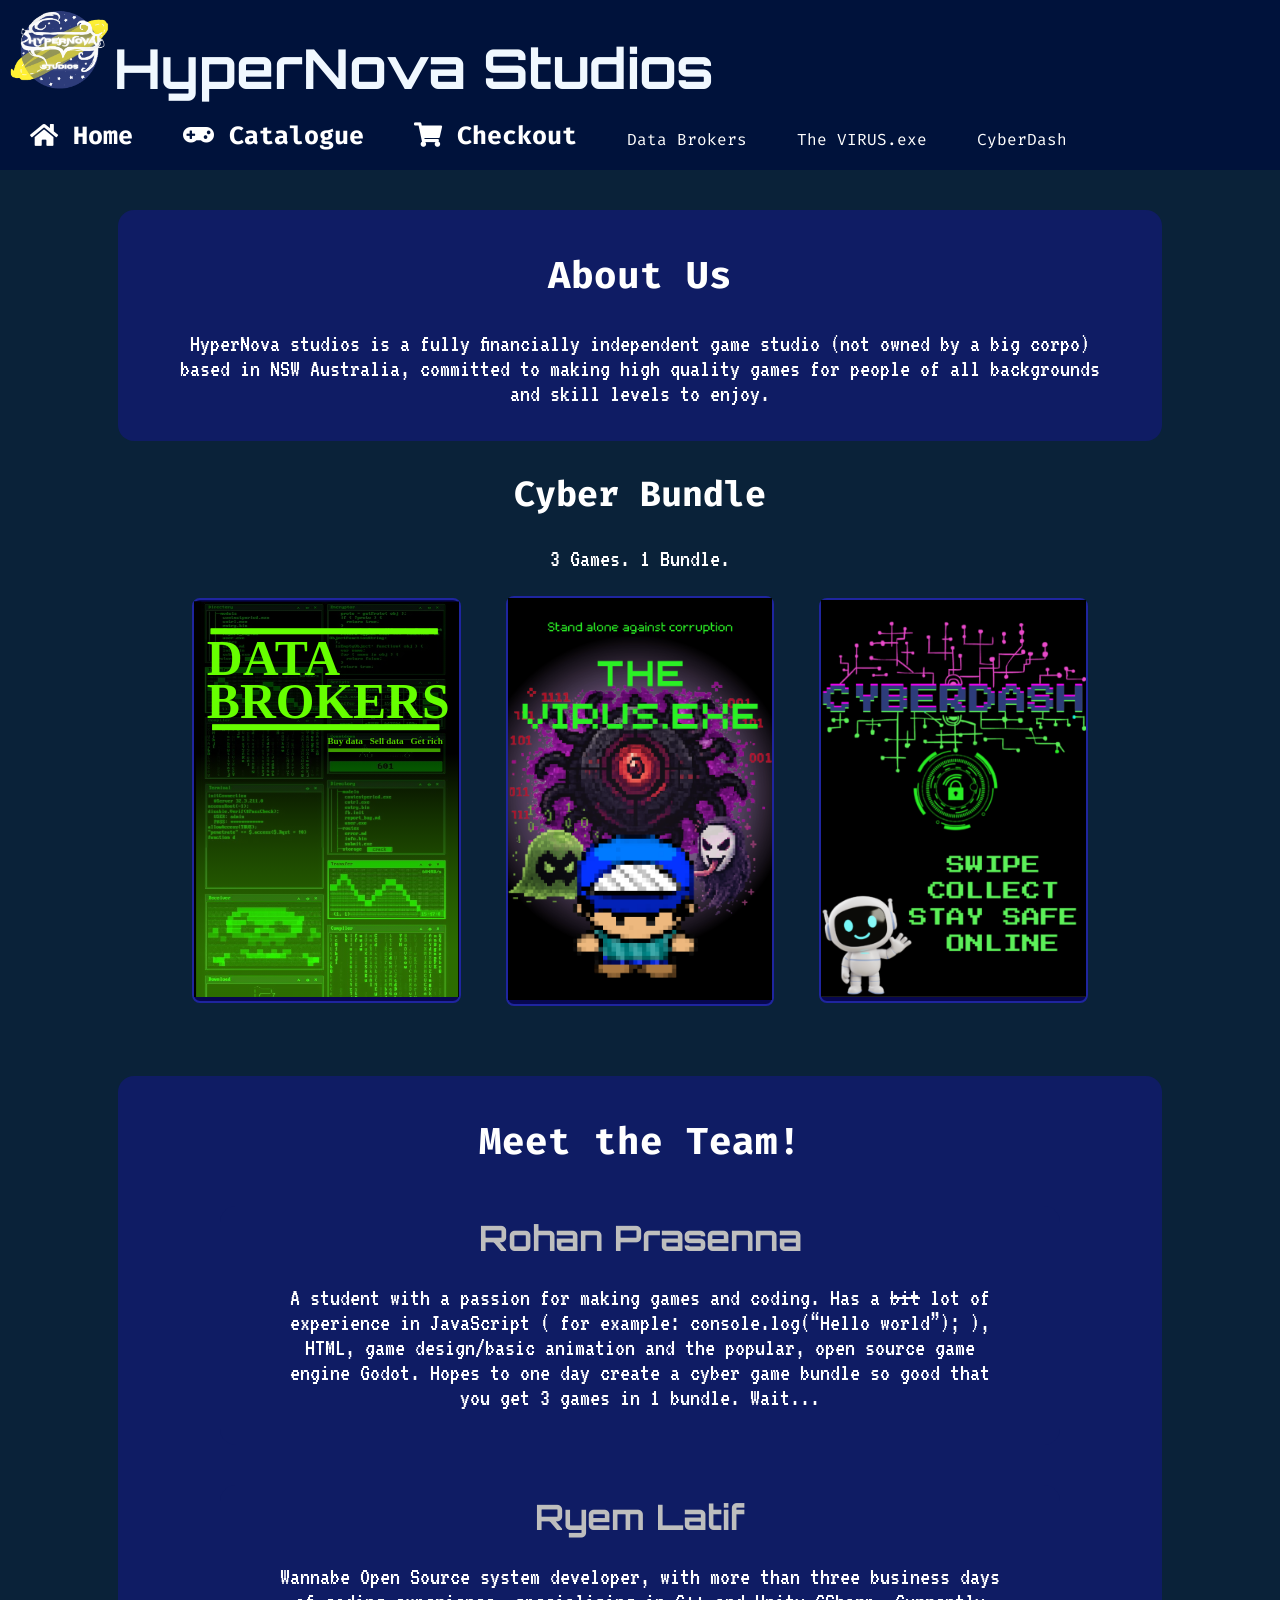
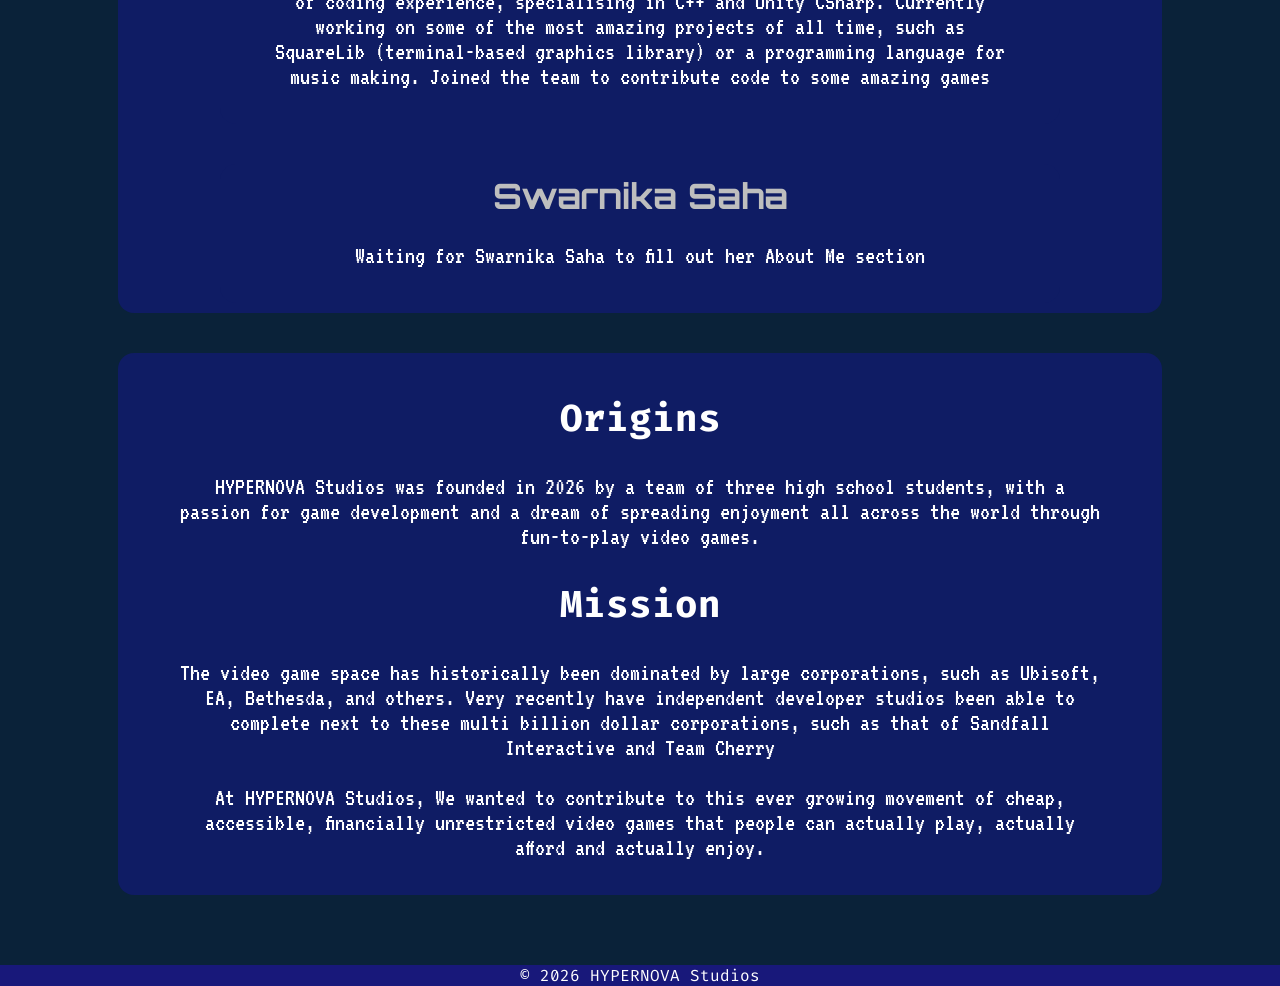
<file: index.html>
<!DOCTYPE html>
<html lang="en">
<!--head section used as var init/library import area equivalent, (from C or smth) -note specifically for ryem-->

<head>
  <meta charset="utf-8">
  <title>
    HyperNova Studios
  </title>
  <!--stylsheets for fonts+icons+styling-->
  <link rel="stylesheet" href="style.css">
  <link rel="stylesheet" href="https://fonts.googleapis.com/css?family=Orbitron">
  <link rel="stylesheet" href="https://fonts.googleapis.com/css?family=Fira+Code">
  <link rel="stylesheet" href="https://fonts.googleapis.com/css?family=VT323">
  <link rel="stylesheet" href="https://use.fontawesome.com/releases/v5.15.4/css/all.css">
  <link rel="icon" type="image/x-icon" href="astro.png">
</head>

<body class="shared">
  <!-- title header section-->
  <header>
    <div class="logo">
      <img src="astro.png">
      <strong>HyperNova Studios</strong>
    </div>
    <nav>
      <strong><a href="index.html"><span class="fa fa-home"></span> Home</a></strong>
      <strong><a href="games_detail.html"><span class="fa fa-gamepad"></span> Catalogue</a></strong>
      <strong><a href="buy.html"><span class="fa fa-shopping-cart"></span> Checkout</a></strong>

      <a href="ryem.html">Data Brokers</a>
      <a href="rohan.html">The VIRUS.exe</a>
      <a href="swarnika.html">CyberDash</a>
    </nav>
  </header>
  <!-- main UI section -->
  <div class="about">
    <h2>About Us</h2>
    <p>HyperNova studios is a fully financially independent game studio (not owned by a big corpo) based in NSW
      Australia, committed to making high quality games for people of all backgrounds and skill levels to enjoy. </p>
    <!--maybe add like, a "Read More" button that goes to the Origins paragraph-->
  </div>

  <!-- bundle with short game description section-->
  <div class="bundle-outline">
    <h2>Cyber Bundle</h2>
    <p>3 Games. 1 Bundle.</p>
    <section class="bundle">
      <a href="ryem.html">
        <div class="gamecard">
          <img src="cover_art/ryemgame.svg">
        </div>
      </a>
      <a href="rohan.html">
        <div class="gamecard">
          <img src="cover_art/rohangame.png">
        </div>
      </a>
      <a href="swarnika.html">
        <div class="gamecard">
          <img src="cover_art/swarnika.png">
        </div>
      </a>
  </div>

  <div class="about">
    <h2>Meet the Team!</h2>
    <section class="about">
      <strong class="devstitle">Rohan Prasenna</strong>
      <p>A student with a passion for making games and coding. Has a <s>bit</s> lot of experience in JavaScript ( for example: console.log(“Hello world”); ), 
        HTML, game design/basic animation and the popular, open source game engine Godot. Hopes to one day create a cyber game bundle so good that 
        you get 3 games in 1 bundle. Wait...</p>
    </section>
    <section class="about">
      <strong class="devstitle">Ryem Latif</strong>
      <p>Wannabe Open Source system developer, with more than three business days of coding experience, specialising in
        C++ and Unity CSharp. Currently working on some of the most amazing projects of all time, such as SquareLib
        (terminal-based graphics library) or a programming language for music making. Joined the team to
        contribute code to some amazing games</p>
    </section>
    <section class="about">
      <strong class="devstitle">Swarnika Saha</strong>
      <p>Waiting for Swarnika Saha to fill out her About Me section</p>
    </section>
  </div>
  <div class="about">
    <!--maybe add like, a "Read More" button for this next paragraphs-->
    <h2>Origins</h2>
    <p>HYPERNOVA Studios was founded in 2026 by a team of three high school students, with a passion for game
      development and a dream of spreading enjoyment all across the world through fun-to-play video games. </p>
    <h2>Mission</h2>
    <p>The video game space has historically been dominated by large corporations, such as Ubisoft, EA, Bethesda, and
      others. Very recently have independent developer studios been able to complete next to these multi billion dollar
      corporations, such as that of Sandfall Interactive and Team Cherry</p>
    <p>At HYPERNOVA Studios, We wanted to contribute to this ever growing movement of cheap, accessible, financially
      unrestricted video games that people can actually play, actually afford and actually enjoy.</p>
  </div>
  </section>
  <!-- copyright signage and footers-->
  <footer> © 2026 HYPERNOVA Studios </footer>
</body>

</html>
</file>
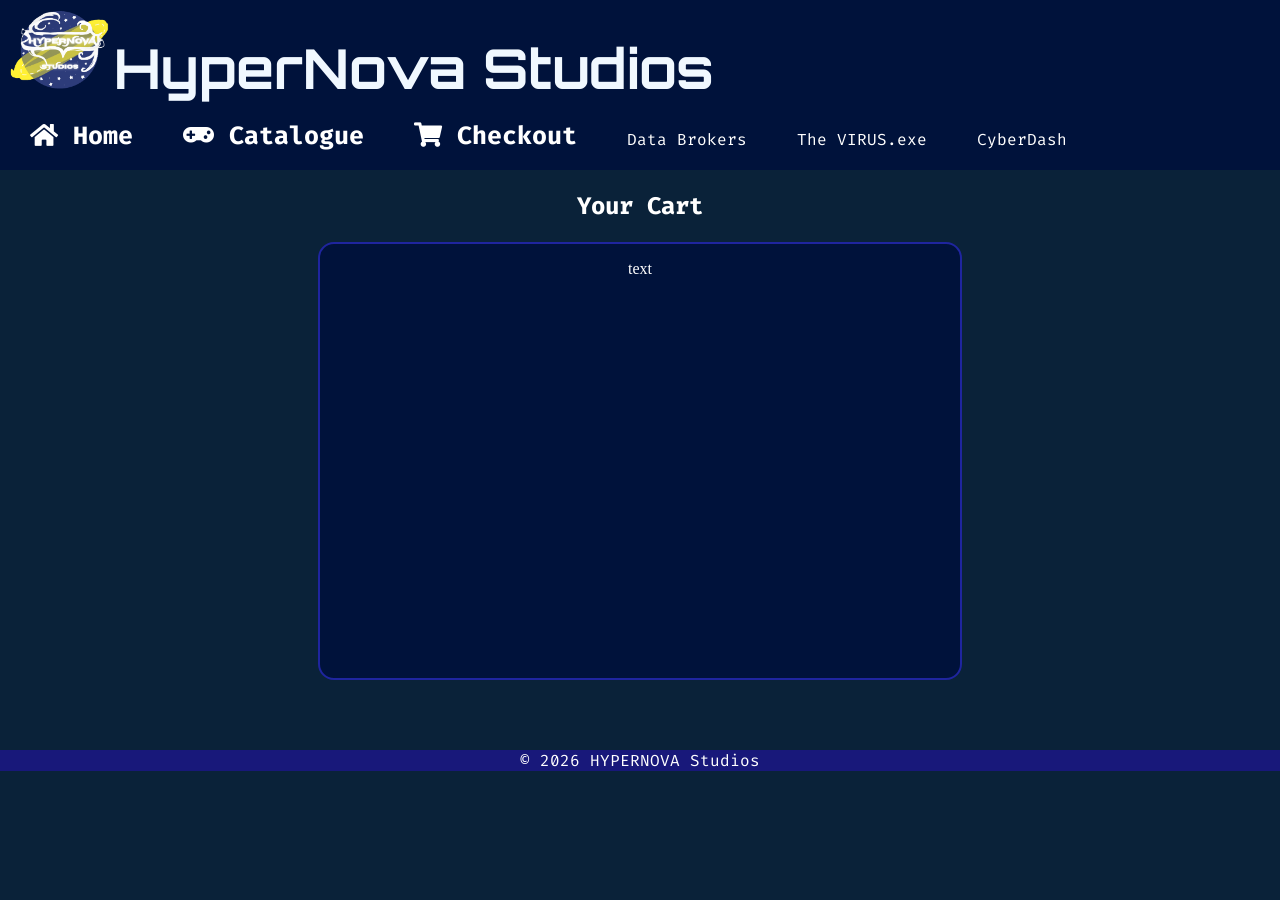
<file: buy.html>
<!DOCTYPE html>
<html lang="en">
<!--head section used as var init/library import area equivalent, (from C or smth) -note for ryem-->
  <head>
    <meta charset="utf-8">
    <!--just placeholder title, fix later-->
    <title>
      HyperNova Studios - Checkout
    </title>
    <!--stylesheets for fonts+icons+styling-->
    <link rel="stylesheet" href="style.css">
    <link rel="stylesheet" href="https://fonts.googleapis.com/css?family=Orbitron">
    <link rel="stylesheet" href="https://fonts.googleapis.com/css?family=Fira+Code">
    <link rel="stylesheet" href="https://use.fontawesome.com/releases/v5.15.4/css/all.css">
    <link rel="icon" type="image/x-icon" href="astro.png">
  </head>
  <body class="shared">
    <!-- title header section-->
    <header>
      <div class="logo">
        <img src="astro.png">
        <strong>HyperNova Studios</strong>
      </div>
      <nav>
        <strong><a href="index.html"><span class="fa fa-home"></span> Home</a></strong>
        <strong><a href="games_detail.html"><span class="fa fa-gamepad"></span> Catalogue</a></strong>
        <strong><a href="buy.html"><span class="fa fa-shopping-cart"></span> Checkout</a></strong>
        <a href="ryem.html" class="gamenav">Data Brokers</a>
        <a href="rohan.html" class="gamenav">The VIRUS.exe</a>
        <a href="swarnika.html" class="gamenav">CyberDash</a>
      </nav>
    </header>
    <section>
        <div class="cart">
          <h2>Your Cart</h1>
          <div class="cyberbundle">
            <p>text</p>
          </div>
        </div>
    </section>
    <footer>© 2026 HYPERNOVA Studios</footer>
  </body>
</html>
</file>
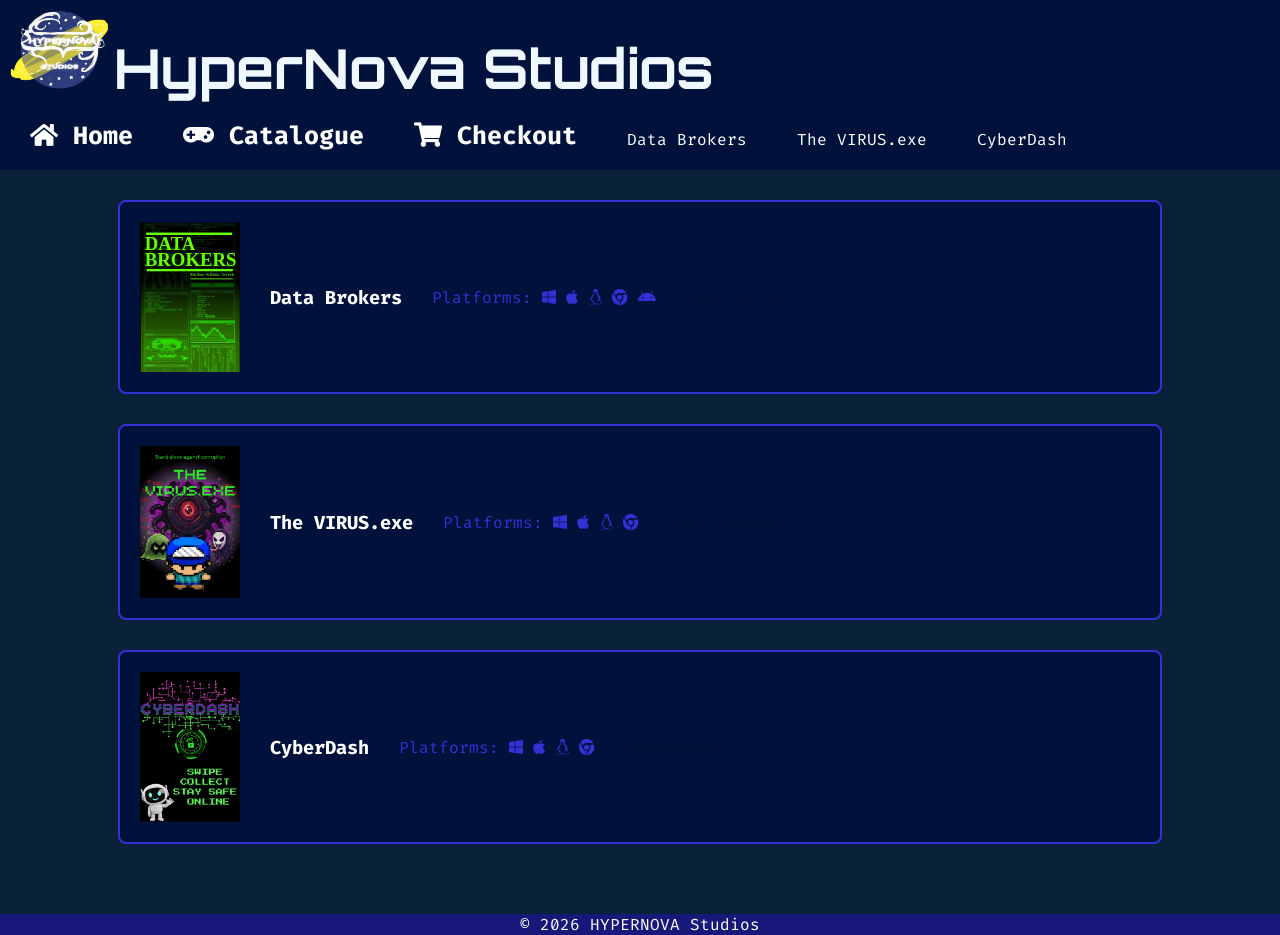
<file: games_detail.html>
<!DOCTYPE html>
<html lang="en">
<!--head section used as var init/library import area equivalent, (from C or smth) -note for ryem-->
  <head>
    <meta charset="utf-8">
    <!--just placeholder title, fix later-->
    <title>
      HyperNova Studios - Catalogue
    </title>
    <!--stylesheets for fonts+icons+styling-->
    <link rel="stylesheet" href="style.css">
    <link rel="stylesheet" href="https://fonts.googleapis.com/css?family=Orbitron">
    <link rel="stylesheet" href="https://fonts.googleapis.com/css?family=Fira+Code">
    <link rel="stylesheet" href="https://fonts.googleapis.com/css?family=Lato">
    <link rel="stylesheet" href="https://use.fontawesome.com/releases/v5.15.4/css/all.css">
    <link rel="icon" type="image/x-icon" href="astro.png">
  </head>
  <body class="shared">
    <!-- title header section-->
    <header>
      <div class="logo">
        <img src="astro.png">
        <strong>HyperNova Studios</strong>
      </div>
      <nav>
        <strong><a href="index.html"><span class="fa fa-home"></span> Home</a></strong>
        <strong><a href="games_detail.html"><span class="fa fa-gamepad"></span> Catalogue</a></strong>
        <strong><a href="buy.html"><span class="fa fa-shopping-cart"></span> Checkout</a></strong>
        <a href="ryem.html" class="gamenav">Data Brokers</a>
        <a href="rohan.html" class="gamenav">The VIRUS.exe</a>
        <a href="swarnika.html" class="gamenav">CyberDash</a>
      </nav>
    </header>
    <!--list of games-->
    <section class="gamelist">
       <a href="ryem.html"> 
        <div>
          <img src="cover_art/ryemgame.svg" alt="Data Brokers Title Card Image">
          <h3>Data Brokers</h3>
          <!--brand icons must have 'fab' at the start-->
          <span>
            Platforms:
            <i><span class="fab fa-windows"></span></i>
            <i><span class="fab fa-apple"></span></i>
            <i><span class="fab fa-linux"></span></i>
            <i><span class="fab fa-chrome"></span></i>
            <i><span class="fab fa-android"></span></i>
          </span>
          <p>View Details</p>
        </div>
      </a> 
      <a href="rohan.html"> 
        <div>
          <img src="cover_art/rohangame.png" alt="The VIRUS.exe Title Card Image">
          <h3>The VIRUS.exe</h3>
          <span>
            Platforms:
            <i><span class="fab fa-windows"></span></i>
            <i><span class="fab fa-apple"></span></i>
            <i><span class="fab fa-linux"></span></i>
            <i><span class="fab fa-chrome"></span></i>
          </span>
          <p>View Details</p>
          </div>
      </a> 
      <a href="swarnika.html"> 
        <div>
          <img src="cover_art/swarnika.png" alt="CyberDash Title Card Image">
          <h3>CyberDash</h3>
          <span>
            Platforms:
            <i><span class="fab fa-windows"></span></i>
            <i><span class="fab fa-apple"></span></i>
            <i><span class="fab fa-linux"></span></i>
            <i><span class="fab fa-chrome"></span></i>
          </span>
          <p>View Details</p>
        </div>
      </a> 
    </section>
    <!-- copyright signage and footers-->
    <footer>© 2026 HYPERNOVA Studios</footer>
  </body>
</html>
</file>
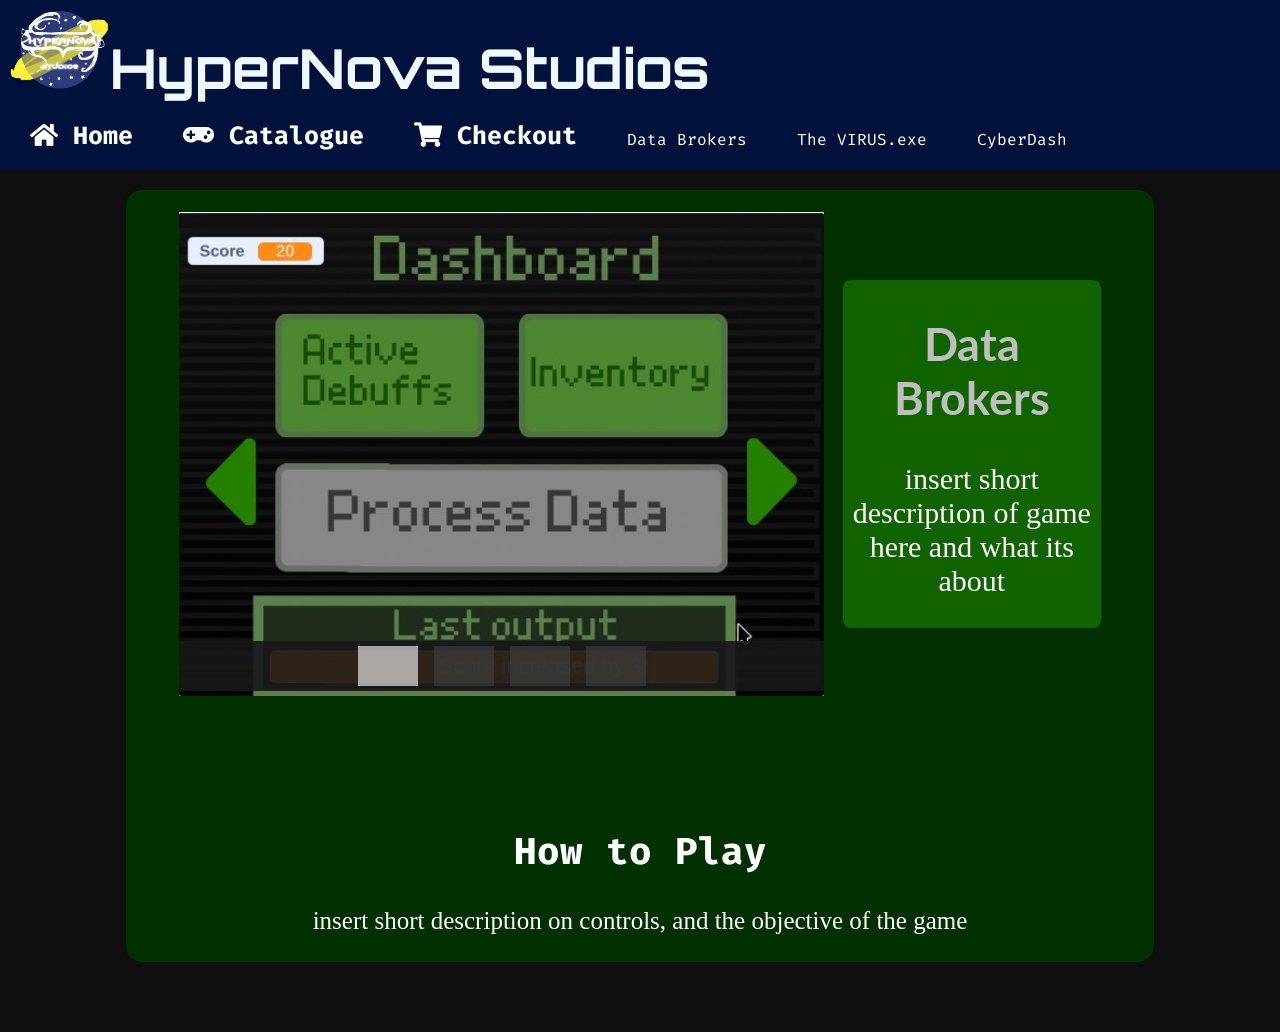
<file: ryem.html>
<!DOCTYPE html>
<html lang="en"><!--head section used as var init/library import area equivalent, (from C or smth) -note for ryem-->

<head>
  <meta charset="utf-8">
  <title>HyperNova Studios</title>
  <!--stylsheets for fonts+icons+styling-->
    <link rel="stylesheet" href="style.css">
  <link rel="stylesheet" href="game_images/imgcarousel.css">
  <link rel="stylesheet" href="https://fonts.googleapis.com/css?family=Orbitron">
  <link rel="stylesheet" href="https://fonts.googleapis.com/css?family=Fira+Code">
  <link rel="stylesheet" href="https://fonts.googleapis.com/css?family=Lato">
  <link rel="stylesheet" href="https://use.fontawesome.com/releases/v5.15.4/css/all.css">
  <link rel="icon" type="image/x-icon" href="astro.png">
</head>
<!--all indiv bodies must be marked "[NAME]html"-->
<body id="ryemhtml"><!-- title header section-->
  <header>
    <div class="logo"><img src="astro.png"><strong>HyperNova Studios</strong></div>
    <nav>
      <strong><a href="index.html"><span class="fa fa-home"></span> Home</a></strong>
      <strong><a href="games_detail.html"><span class="fa fa-gamepad"></span> Catalogue</a></strong>
      <strong><a href="buy.html"><span class="fa fa-shopping-cart"></span> Checkout</a></strong>
      <a href="ryem.html">Data Brokers</a>
      <a href="rohan.html">The VIRUS.exe</a>
      <a href="swarnika.html">CyberDash</a>
    </nav>
  </header>
  <main><p></p>
    <!--root of all items, serves to align everything-->
    
    <section class="rootcontainer">

      <div class="img_title">
<!--"code comments in brackets are written 
specifically for my own debugging simplicity, 
which is why they have so much technical jargon" -ryem -->
        <div class="rootcarousel">
            <!--hidden controller elements (act as a 2bit unsigned integer/uint_2 )-->
            <input type="radio" name="slide" id="slide0" checked>
            <input type="radio" name="slide" id="slide1">
            <input type="radio" name="slide" id="slide2">
            <input type="radio" name="slide" id="slide3">

            <!--physical image objects --
      !--(reads the 2bit uint and displays the [uint_2]th slide) -->
            <div class="slide slide0"><img src="game_images/ryemgameplay_1.jpeg"></div>
            <div class="slide slide1"><img src="game_images/ryemgameplay_2.jpeg"></div>
            <div class="slide slide2"><img src="game_images/ryemgameplay_3.jpeg"></div>
            <div class="slide slide3"><img src="game_images/ryemgameplay_4.jpeg"></div>

            <!--physical buttons (sets the 2bit unsigned integer)-->
            <div class="rootbtn">
              <label for="slide0" class="btn"></label>
              <label for="slide1" class="btn"></label>
              <label for="slide2" class="btn"></label>
              <label for="slide3" class="btn"></label>
            </div>
        </div>

        <span class="title">
          <h1>Data Brokers</h1>
          <p class="description">insert short description of game here and what its about</p>
        </span>
      </div>
      <div class="howtoplay">
        <h2>How to Play</h2>
        <p>insert short description on controls, and the objective of the game</p>
      </div>

    </section>
  </main><!-- copyright signage and footers-->
  <footer></footer>
</body>

</html>
</file>
<file: style.css>
.logo {
   margin-right: auto;
   vertical-align: top;
   line-height: 0px;

   img {
      width: 100px;
   }
}

/*shared tag marks all non-indiv page bodies*/
html {
   body {
      margin: 0px;
   }
   .shared {
      background-color: #0A2239;
   }
}

header {
   width: 100%;
   position: static;
   background-color: rgb(0, 18, 59);
   display: flex;
   flex-direction: column;
   align-items: end;
   padding: 10px;
}

/*nav bar*/
nav {
   display: flex;
   gap: 10px;
   width: 100%;
   margin-top: 30px;

   a {
      color: white;
      text-decoration: none;
      padding: 10px 20px;
      font-family: Fira Code;
   }
      

   a:hover {
      text-decoration: underline;
   }

   strong {
      font-size: 25px;
   }
}

.logo strong {
   font-size: 55px;
   font-family: 'Orbitron';
   color: aliceblue;
   /*color: rgb(0, 77, 141);*/
}

footer {
   text-align: center;
   background-color: rgb(24, 24, 122);
   margin-top: 70px;
   color: white;
   font-family: Fira Code;
}

h2 {
   text-align: center;
   color: white;
   font-family: Fira Code;
} p {
   text-align: center;
   color: white;
   font-family: VT323;
}

/*about page*/
.about {
   /*background-color: rgb(24, 24, 122);*/
   background-color: #0f1c64;
   margin: 40px auto auto auto;
   border-radius: 16px;
   text-align: center;
   padding: 10px;
   color: rgb(190, 190, 190);
   width: 80%;
   font-size: 25px;
   border-color: black;

   /*no hover for non clickable elements (users should be able to easily differentiate between what can be clicked and what can't)*/
   p {
      width: 90%;
      padding-left: calc((100% - 90%)/2);
   }

   .devstitle {
      font-size: 35px;
      font-family: 'Orbitron';
      text-align: left;
      position: unset;
   }
}
/*main game buttons*/
.bundle-outline {
   h2 {
      font-size: 35px;
   }
   p {
      font-size: 25px;
   }
}
.bundle {
   display: flex;
   justify-content: center;
   gap: 5%;
   align-items: center;
   margin: 20px auto;
   width: 70%;
   padding-bottom: 30px;
}

/* card for each game*/
.bundle a {
   /*all size data goes here, NOT in ".gamecard". Learnt the hard way -ryem*/
   width: 120%;
}

.gamecard {
   img {
      width: 100%;
   }

   background-color: rgb(7, 7, 80);
   border: 2px solid rgb(31, 37, 159);
   border-radius: 8px;
   text-align: center;
   transition: 0.3s;
}

.gamecard:hover {
   transform: translateY(-5px) scale(1.05);
   border: 2px solid rgb(57, 57, 240);
   box-shadow: 0 0 20px 5px rgb(57, 57, 240);
}


/*checkout cart div*/
.cart div {
   display: flex;
   justify-content: center;
   gap: 5%;
   align-items: center;
   margin: 20px auto;
   width: 50%;
   padding-bottom: 30%;
   background-color: rgb(0, 18, 59);
   border: solid 2px rgb(31, 37, 159);
   border-radius: 16px;
}

.cyberbundle div {
   background-color: blue;
   border: 2px solid rgb(31, 37, 159);
   border-radius: 8px;
   text-align: center;
   transition: 0.3s;
}
/*game list*/
.gamelist {
   div {
      background-color: rgb(0, 18, 59);
      padding: 20px;
      border: 2px solid rgb(49, 49, 214);
      border-radius: 8px;
      display: flex;
      text-align: left;
      gap: 30px;
      margin: 30px auto 30px auto;
      width: 1000px;
      transition: 0.3s;
      color: white;
      text-decoration: none;
      align-items: center;
      font-family: Fira Code;
   }

   div:hover {
      transform: translateY(-5px) scale(1.02);
      border: 2px solid rgb(67, 67, 232);
      p {
      color: white;
      }
   }

   p {
      color: rgb(0, 18, 59);
      text-decoration: none;
      text-align: right;
      font-family: Fira Code;
   }
   p:hover {
      text-decoration: underline;
   }

   a {
      text-decoration: none;
   }

   span {
      color: rgb(49, 49, 214);
   }

   img {
      width: 10%;
      text-align: left;
      transition: 0.3s;
   }

   /*image hovers and 'glows' separately to thediv*/
   img:hover {
      transform: scale(1.05);
      box-shadow: 0 0 10px rgb(67, 67, 232);
   }
}
/*everyone's individual game page css will go here, 
although make sure to like, organise it and stuff*\

\*all pages*/

.rootcarousel {
    width: 150%;
    height: 150%;
}

.rootcontainer {
    margin: 20px auto auto auto;
    border-radius: 16px;
    text-align: center;
    padding: 2px;
    width: 80%;
    font-family: Lato;
    font-size: 25px;
    border-color: black;

    .img_title {
        display: flex;
        padding-bottom: 100px;
        justify-content: center;
        gap: 2%;
        align-items: center;
        margin: 20px auto;
        width: 90%;

    }
}

.img_title .title {
    border-radius: 8px;
    width: 60%;
    font-size: 120%;
}

/*styling for the invidivdual pages. All fonts, colours and structure is the same, while images differ between pages*/
#shared {
    background-color: #0A2239;

    .rootcontainer {
        background-color: rgb(4, 19, 55);
        color: rgb(190, 190, 190);
        border: solid 2px #118bf6;
        box-shadow: 0 0 20px 5px rgb(29, 129, 195);

        .title {
            background-color: rgb(13, 41, 124);
            border: solid 2px rgb(17, 88, 195);
            font-family: Geist Pixel;
        }
    }
    p {
        font-family: VT323;
        font-size: 25px;
    }
    .howtoplay p {
    margin: auto 100px 20px 100px;
    }
    h1 {
        color: white;
    }
    h2, h3 {
        font-family: Geist Pixel;
        margin: 50px auto 50px auto;
    }
    ul {
        text-align: center;
        list-style-position: inside;
        font-family: VT323;
        color: white;
    }
}

#ryemhtml {
    background-color: rgb(15, 15, 15);

    .rootcontainer {
        background-color: rgb(2, 48, 0);
        color: rgb(190, 190, 190);

        .title {
            background-color: rgb(16, 99, 0);
        }
    }
}

#swarnikahtml {
    background-color: #000000;

    .rootcontainer {
        background-color: #000000;
    }

    .title {
        background-color: rgb(68, 0, 146);
    }

    p {
        color: rgb(13, 13, 141);
    }

    h1 {
        color: rgb(8, 8, 206);
        font-family: "Press Start 2P", system-ui;
        font-weight: 400;
        font-style: normal;
        text-align: center;

    }

    h2 {
        color: rgb(101, 167, 224);
        font-family: "DynaPuff", system-ui;
        font-optical-sizing: auto;
        font-weight: 600;
        font-style: normal;
        font-variation-settings:
            "wdth" 100;
    }

    p {
        color: rgb(0, 123, 255);
    }
}
</file>
<file: game_images/imgcarousel.css>
.rootcarousel {
  aspect-ratio: 4/3;
  overflow: hidden;
  margin: 0 auto;
  position: relative;
}

/* Hide Radio Inputs */
input[type="radio"] {
  display: none;
}

/*put slides ontop of eachother*/
.slide {
  position: absolute;
  top: 0;
  left: 0;
  width: 100%;
  height: 100%;

  display: flex;
  align-items: center;
  justify-content: center;
  background-size: cover;
  background-position: center;
  
  /*critical properties*/
  opacity: 0;
  visibility: hidden;
  transition: opacity 0.5s ease-in-out;
}

.slide img {
  width: 100%;
  height: 100%;
  object-fit: cover;
}
/*(uses css if statements) how active image*\
\*must be ids instead of classes due to identification*/
#slide0:checked ~ .slide0,
#slide1:checked ~ .slide1,
#slide2:checked ~ .slide2,
#slide3:checked ~ .slide3 {
  opacity: 1;
  visibility: visible;
  z-index: 1;
}

/*non critical styling*/
.rootbtn {
  position: absolute;
  bottom: 5px;
  padding-top: 5px;
  width: 100%;
  text-align: center;
  z-index: 2;
  background-color:rgba(24, 24, 24, 0.9);
}

.rootbtn label{
  display: inline-block;
  margin: 0 5px;
  user-select: none;
  cursor: pointer;
  padding: 20px 30px;
  background: rgba(64, 64, 64, 0.6);
}
#slide0:checked ~ .rootbtn label[for="slide0"],
#slide1:checked ~ .rootbtn label[for="slide1"],
#slide2:checked ~ .rootbtn label[for="slide2"],
#slide3:checked ~ .rootbtn label[for="slide3"] {
  background: rgba(255, 255, 255, 0.6);
}
.rootbtn label:hover{
  background: rgba(132, 132, 132, 0.6);
}
</file>
